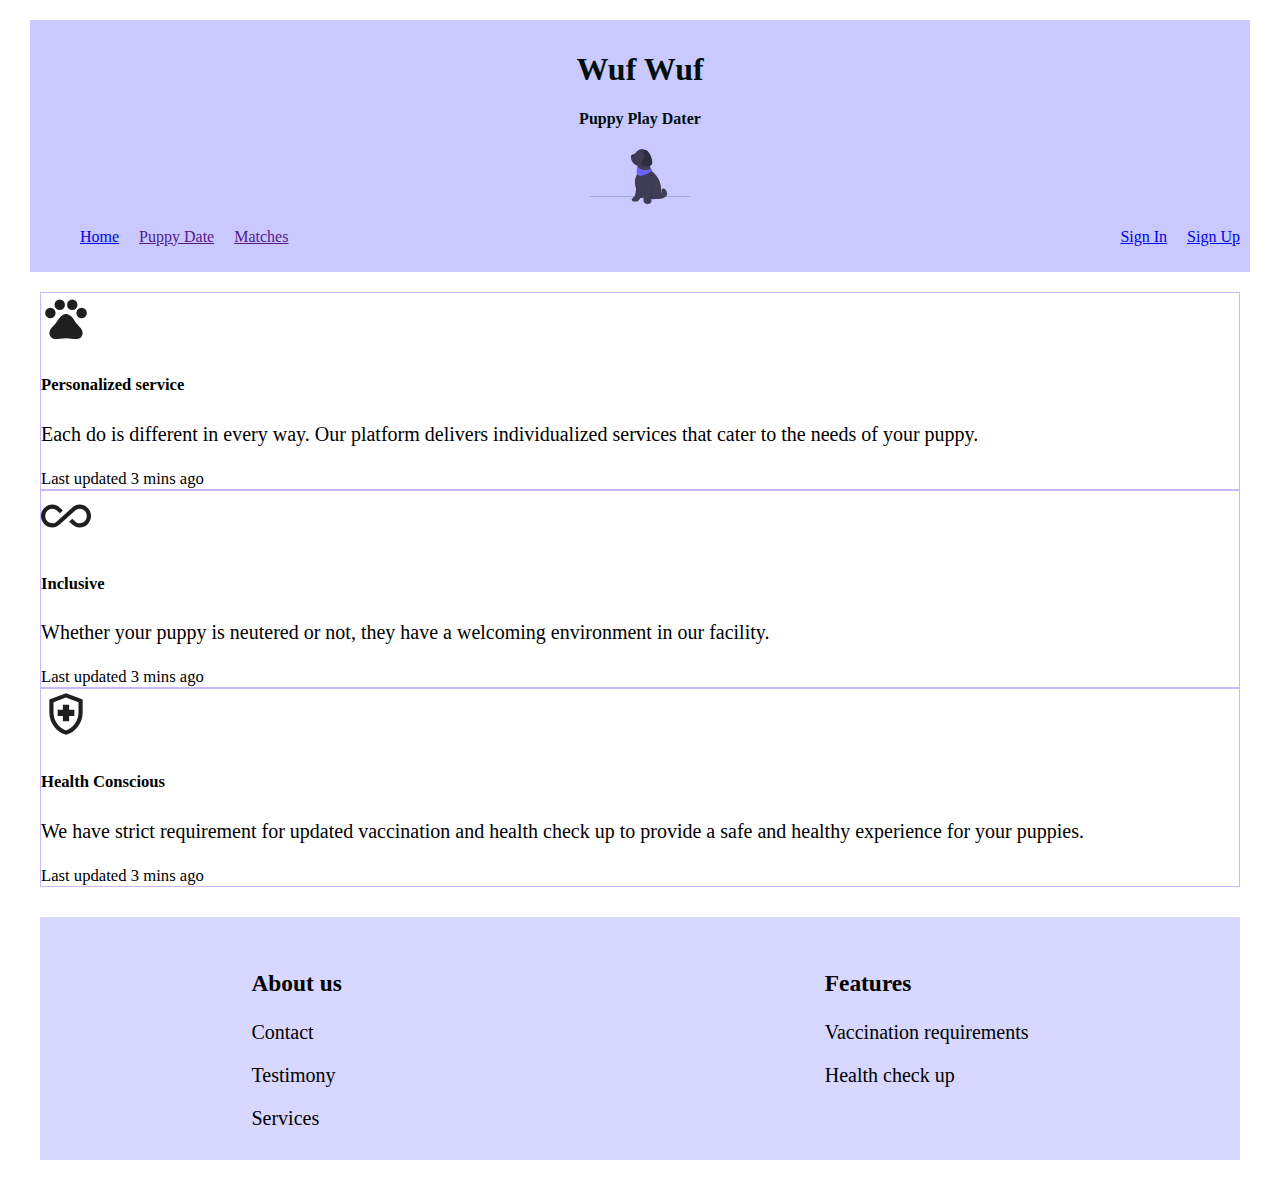
<file: index.html>
<!DOCTYPE html>
<html lang="en">
  <head>
    <meta charset="UTF-8" />
    <meta name="viewport" content="width=device-width, initial-scale=1.0" />
    <title>Wuf Wuf</title>
    <link
      href="https://cdn.jsdelivr.net/npm/bootstrap@5.3.7/dist/css/bootstrap.min.css"
      rel="stylesheet"
      integrity="sha384-LN+7fdVzj6u52u30Kp6M/trliBMCMKTyK833zpbD+pXdCLuTusPj697FH4R/5mcr"
      crossorigin="anonymous"
    />
    <link rel="stylesheet" href="./styles/style.css" />
  </head>
  
  <body id = "mainBody">
    <!-- Navbar -->
    <nav class="navbar">
      <div class="headerEl">
        <h1>Wuf Wuf</h1>
        <h4 id = "tagLine">Puppy Play Dater</h4>
        <img src="./images/puppy.svg" width="100px" alt="brand image" />
      </div>

      <div>
        <ul id="navbar-list">
          <li><a href="./index.html" class="btn btn-primary">Home</a></li>
          <li><a href="" id = "FindPuppyDate" class="btn btn-primary">Puppy Date</a></li>
          <li><a href="" id = "PuppyDateMatches" class="btn btn-primary">Matches</a></li>
          <li id="signIn">
            <a href="./pages/signIn.html" class="btn btn-info">Sign In</a>
          </li>
          <li id="signUp">
            <a href="./pages/signUp.html" class="btn btn-info">Sign Up</a>
          </li>
        </ul>
      </div>
    </nav>

    <!--Hero section will be dynamically added using JavaScript-->

    <!--Feature's section-->
    <section class="features">
      <div class="row row-cols-1 row-cols-md-3 g-4">
        <div class="col">
          <div class="card h-100">
            <img
              src="./images/petPaw.svg"
              style="width: 50px"
              class="card-img-top mx-auto d-block"
              alt="..."
            />
            <div class="card-body">
              <h5 class="card-title">Personalized service</h5>
              <p class="card-text">
                Each do is different in every way. Our platform delivers
                individualized services that cater to the needs of your puppy.
              </p>
            </div>
            <div class="card-footer">
              <small class="text-body-secondary">Last updated 3 mins ago</small>
            </div>
          </div>
        </div>
        <div class="col">
          <div class="card h-100">
            <img
              src="./images/inclusive.svg"
              style="width: 50px"
              class="card-img-top mx-auto d-block"
              alt="..."
            />
            <div class="card-body">
              <h5 class="card-title">Inclusive</h5>
              <p class="card-text">
                Whether your puppy is neutered or not, they have a welcoming
                environment in our facility.
              </p>
            </div>
            <div class="card-footer">
              <small class="text-body-secondary">Last updated 3 mins ago</small>
            </div>
          </div>
        </div>
        <div class="col">
          <div class="card h-100">
            <img
              src="./images/healthAndSafety.svg"
              style="width: 50px"
              class="card-img-top mx-auto d-block"
              alt="..."
            />
            <div class="card-body">
              <h5 class="card-title">Health Conscious</h5>
              <p class="card-text">
                We have strict requirement for updated vaccination and health
                check up to provide a safe and healthy experience for your
                puppies.
              </p>
            </div>
            <div class="card-footer">
              <small class="text-body-secondary">Last updated 3 mins ago</small>
            </div>
          </div>
        </div>
      </div>
    </section>

    <!-- Footer section -->
    <div class="footer">
      <div>
        <h3>About us</h3>
        <p>Contact</p>
        <p>Testimony</p>
        <p>Services</p>
      </div>

      <div>
        <h3>Features</h3>
        <p>Vaccination requirements</p>
        <p>Health check up</p>
      </div>
    </div>

    <script
      src="https://cdn.jsdelivr.net/npm/bootstrap@5.3.7/dist/js/bootstrap.bundle.min.js"
      integrity="sha384-ndDqU0Gzau9qJ1lfW4pNLlhNTkCfHzAVBReH9diLvGRem5+R9g2FzA8ZGN954O5Q"
      crossorigin="anonymous"
    ></script>
    <script src="./scripts/script.js"></script>

  </body>
</html>
</file>
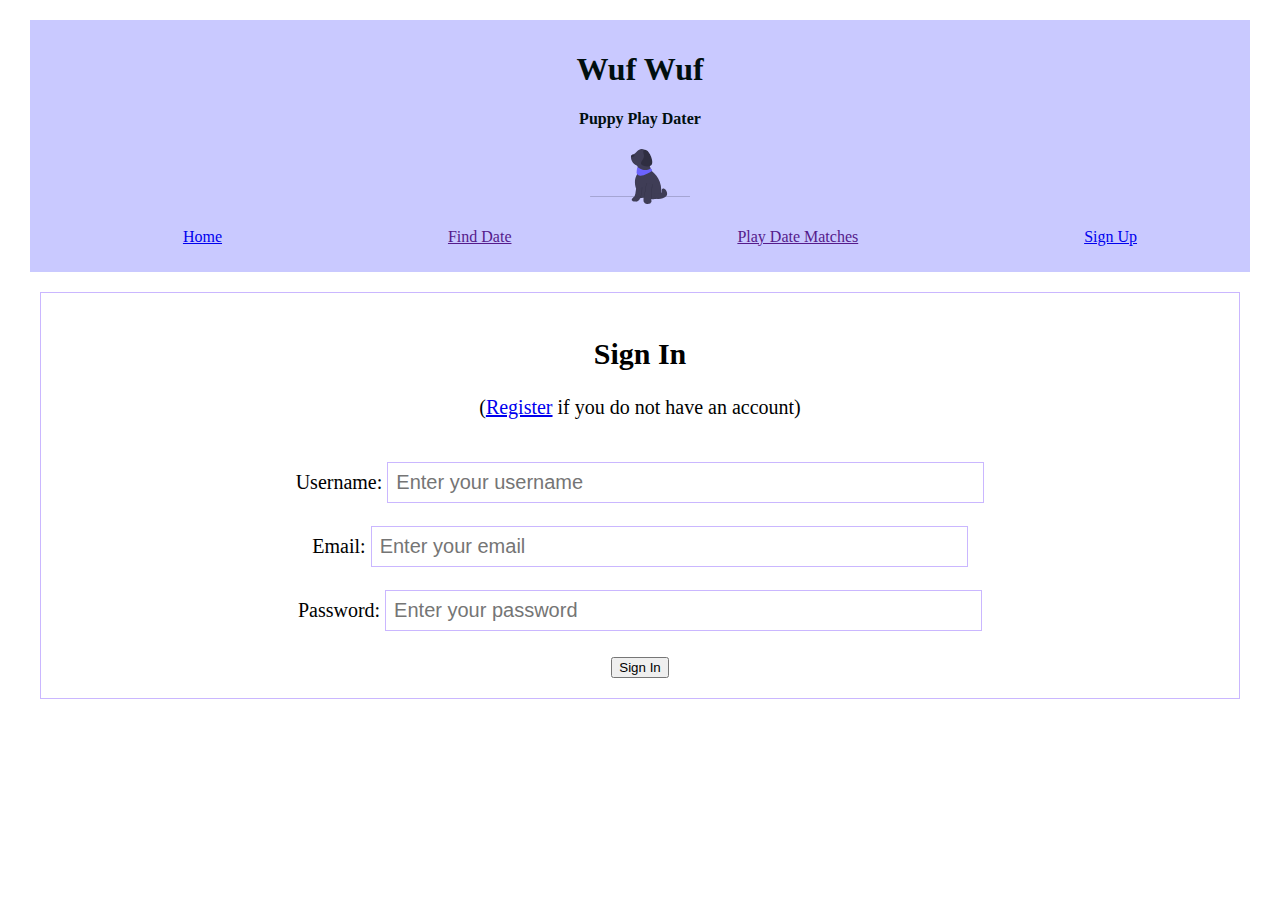
<file: pages/signIn.html>
<!DOCTYPE html>
<html lang="en">
  <head>
    <meta charset="UTF-8" />
    <meta name="viewport" content="width=device-width, initial-scale=1.0" />
    <title>Sign In</title>
    <link
      href="https://cdn.jsdelivr.net/npm/bootstrap@5.3.7/dist/css/bootstrap.min.css"
      rel="stylesheet"
      integrity="sha384-LN+7fdVzj6u52u30Kp6M/trliBMCMKTyK833zpbD+pXdCLuTusPj697FH4R/5mcr"
      crossorigin="anonymous"
    />
    <link rel="stylesheet" href="../styles/style.css" />
  </head>
  <body>
    <nav class="navbar">
      <div class="headerEl">
        <h1>Wuf Wuf</h1>
        <h4 id = "tagLine">Puppy Play Dater</h4>
        <img src="../images/puppy.svg" width="100px" alt="brand image" />
      </div>

      <div>
        <ul id="navbar-list">
          <li><a href="../index.html" class="btn btn-primary">Home</a></li>
          <li><a href="" class="btn btn-primary">Find Date</a></li>
          <li><a href="" class="btn btn-primary">Play Date Matches</a></li>
          <li id="signUp">
            <a href="../pages/signUp.html" class="btn btn-info">Sign Up</a>
          </li>
        </ul>
      </div>
    </nav>

    <div class="signIn">
      <h2>Sign In</h2>
      <form id="signInForm">
        <p>
          (<a href="../pages/signUp.html">Register</a> if you do not have an
          account)
        </p>
        <br />
        <div>
          <label for="username">Username: </label>
          <input
            type="text"
            id="username"
            name="username"
            placeholder="Enter your username"
            required
          />
        </div>
        <br />
        <div>
          <label for="email">Email: </label>
          <input
            type="email"
            id="email"
            name="email"
            placeholder="Enter your email"
            required
          />
        </div>
        <br />

        <div>
          <label for="password">Password: </label>
          <input
            type="password"
            id="password"
            name="password"
            placeholder="Enter your password"
            minlength="8"
            required
          />
        </div>
        <br />
        <button type="submit" class="btn btn-primary">Sign In</button>
      </form>
    </div>


    <script src="../scripts/script.js"></script>
  </body>
</html>
</file>
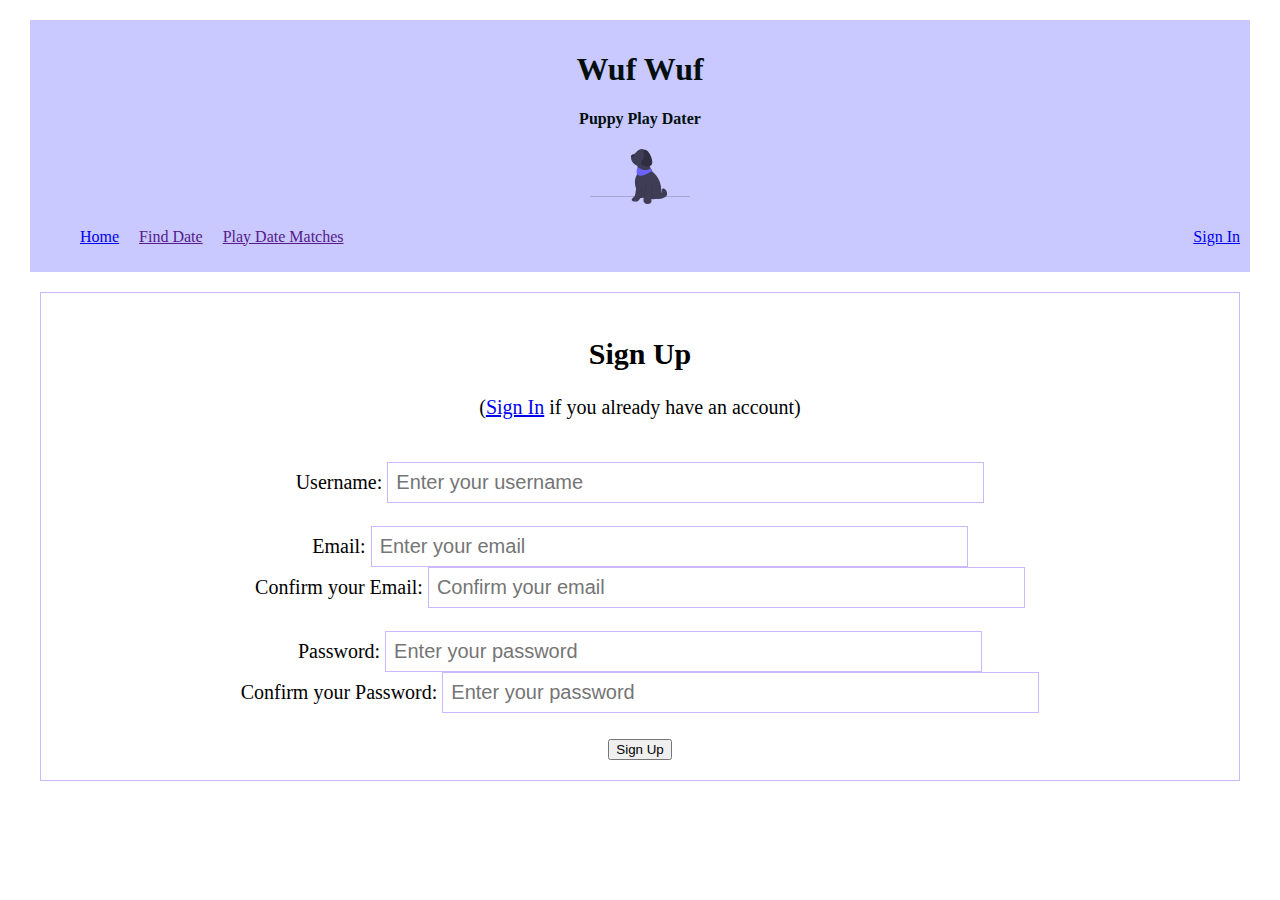
<file: pages/signUp.html>
<!DOCTYPE html>
<html lang="en">
  <head>
    <meta charset="UTF-8" />
    <meta name="viewport" content="width=device-width, initial-scale=1.0" />
    <title>Sign Up</title>
    <link
      href="https://cdn.jsdelivr.net/npm/bootstrap@5.3.7/dist/css/bootstrap.min.css"
      rel="stylesheet"
      integrity="sha384-LN+7fdVzj6u52u30Kp6M/trliBMCMKTyK833zpbD+pXdCLuTusPj697FH4R/5mcr"
      crossorigin="anonymous"
    />
    <link rel="stylesheet" href="../styles/style.css" />
  </head>
  <body>
    <nav class="navbar">
      <div class="headerEl">
        <h1>Wuf Wuf</h1>
        <h4>Puppy Play Dater</h4>
        <img src="../images/puppy.svg" width="100px" alt="brand image" />
      </div>

      <div>
        <ul id="navbar-list">
          <li><a href="../index.html" class="btn btn-primary">Home</a></li>
          <li><a href="" class="btn btn-primary">Find Date</a></li>
          <li><a href="" class="btn btn-primary">Play Date Matches</a></li>
          <li id="signIn">
            <a href="../pages/signIn.html" class="btn btn-info">Sign In</a>
          </li>
        </ul>
      </div>
    </nav>

    <div class="signUp">
      <h2>Sign Up</h2>
      <form id="signUpForm">
        <p>
          (<a href="../pages/signIn.html">Sign In</a> if you already have an
          account)
        </p>
        <br />
        <div>
          <label for="username">Username: </label>
          <input
            type="text"
            id="username"
            name="username"
            placeholder="Enter your username"
            required
          />
        </div>
        <br />
        <div>
            <label for="email">Email: </label>
            <input
              type="email"
              id="email"
              name="email"
              placeholder="Enter your email"
              required
            />
        </div>

        <div>
          <label for="confirmEmail">Confirm your Email: </label>
          <input
            type="email"
            id="confirmEmail"
            name="confirmEmail"
            placeholder="Confirm your email"
            required
          />
        </div>
        
        <br />

        <div>
          <label for="password">Password: </label>
          <input
            type="password"
            id="password"
            name="password"
            placeholder="Enter your password"
            minlength="8"
            required
          />
        </div>
        <div>
          <label for="confirmPassword">Confirm your Password: </label>
          <input
            type="password"
            id="confirmPassword"
            name="confirmPassword"
            placeholder="Enter your password"
            minlength="8"
            required
          />
        </div>
        <br />
        <button type="submit" class="btn btn-primary">Sign Up</button>
      </form>
    </div>
  </body>
</html>
</file>
<file: styles/style.css>
html, body {
    margin: 10px;
    padding: 10;
    box-sizing: content-box;
}

.headerEl {
    text-align: center;
}
.navbar{
    display: block;
    background-color: rgba(0, 0, 255, 0.213);
    color:rgb(1, 15, 15);
    margin: 10px;
    padding:10px;
}

#navbar-list {
    display: flex;
    justify-content: space-around;
    gap: 20px;
    border-top: 20px;
    margin-top: 20px;
}

.navButton {
    padding:10px 20px;
    border-radius: 10px;
    width: auto;
    font-size: 20px;
}

#signIn {
    margin-left:auto;
}

.hero {
    margin: 10px;
    padding: 20px;
}

#heroH1 {
    text-align: center;
}
.hero div{
    display: flex;
    gap: 20px;
    padding: 10px;
    margin: 10px;
    font-size: 25px;
    align-items: center;
}

#heroImg {
    margin: 10px;
    padding: 10px;
    border: 1px solid rgba(68, 0, 255, 0.281);
}

#heroTxt{
    margin: 10px 20px 10px 0px;
    padding: 10px;
}


.features {
    margin: 10px;
    border: 10px;
    padding: 10px;
    font-size: 20px;
}


.footer {
    display: flex;
    justify-content: space-around;
    gap: 100px;
    background-color: rgba(0, 0, 255, 0.157);
    margin: 20px;
    padding: 30px 20px 10px 20px;
    font-size: 20px;;
}

li {
    list-style: none;
}
 .card{
    border: 1px solid rgba(68, 0, 255, 0.281);
 }

 .signIn, .signUp{
    display: block;
    padding: 20px;
    margin: 20px;
    text-align: center;
    border: 1px solid rgba(68, 0, 255, 0.281);
    font-size: 20px;
 }

 .signIn input, .signUp input {
    width: 50%;
    max-width: 50%;
    padding: 8px;
    font-size: 20px;
    border: 1px solid rgba(68, 0, 255, 0.281);
 }
</file>
